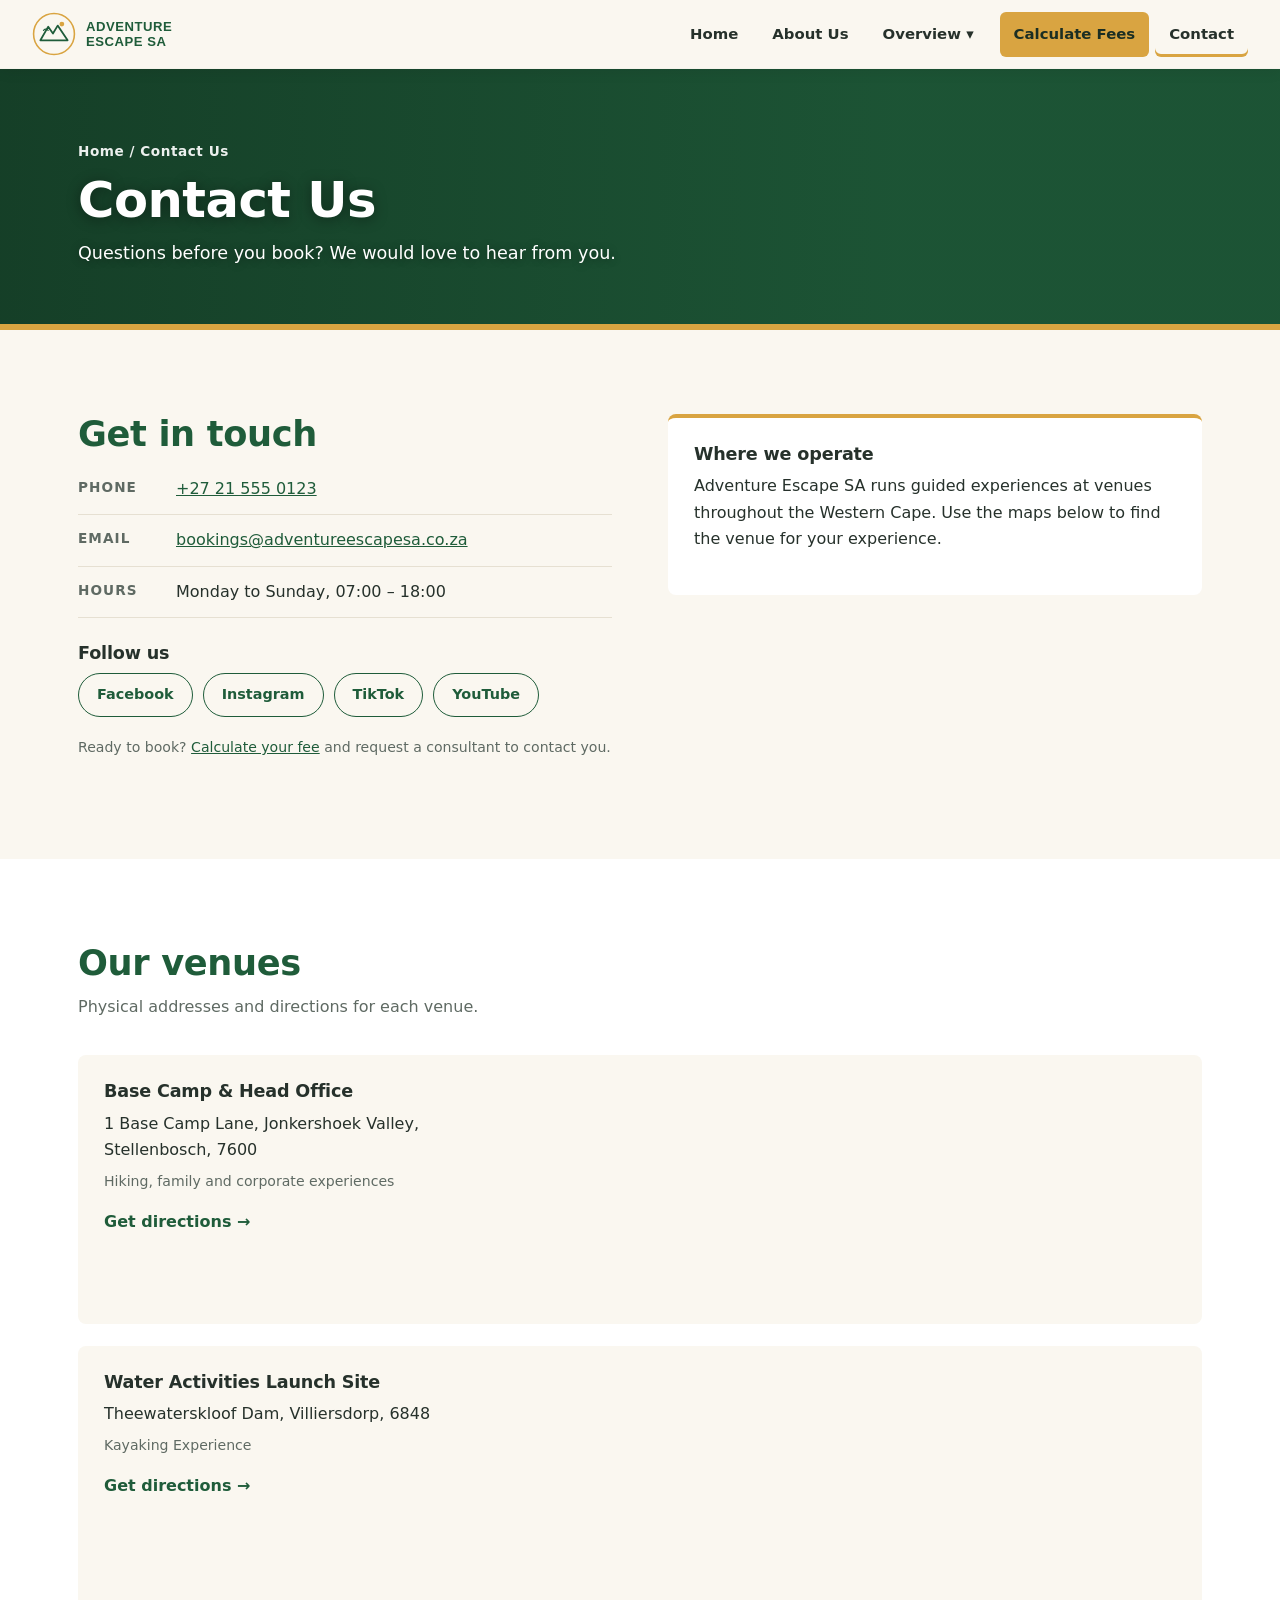
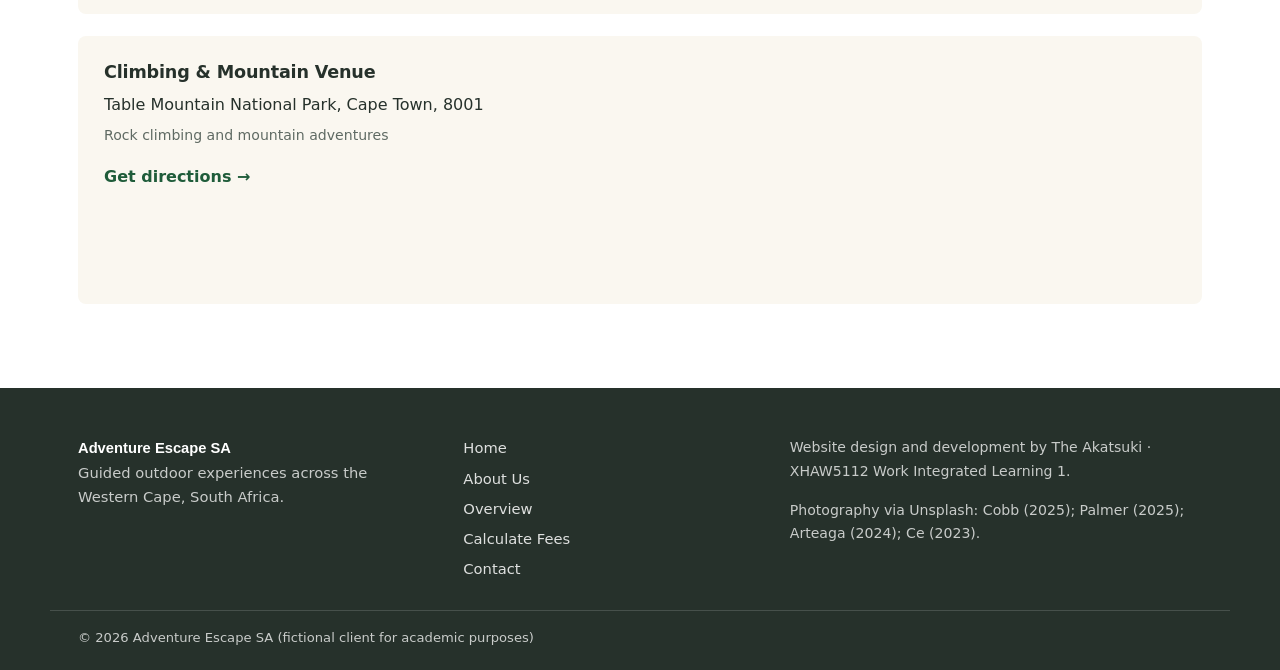
<file: contact.html>
<!DOCTYPE html>
<html lang="en">
<head>
<meta charset="UTF-8">
<meta name="viewport" content="width=device-width, initial-scale=1.0">
<meta name="description" content="Contact Us">
<title>Contact Us | Adventure Escape SA</title>
<link rel="stylesheet" href="style.css">
</head>
<body style="--accent:#D9A441">
<a class="skip-link" href="#main">Skip to main content</a>
<header class="site-header solid" id="siteHeader">
<nav class="navbar" aria-label="Main navigation">
<a class="brand" href="index.html" aria-label="Adventure Escape SA home"><svg class="logo-mark" width="44" height="44" viewBox="0 0 42 42" role="img" aria-label="Adventure Escape SA logo">
<circle cx="21" cy="21" r="19.5" fill="none" stroke="#D9A441" stroke-width="1.5"/>
<path d="M8 27L15.5 14L20 20.5L24.5 13L34 27H8Z" fill="none" stroke="currentColor" stroke-width="1.7" stroke-linejoin="round"/>
<circle cx="28.5" cy="11.5" r="2.3" fill="#D9A441"/>
<path d="M11 17.5q2.2-2.2 4.4 0" stroke="currentColor" stroke-width="1.2" fill="none" stroke-linecap="round"/>
</svg><span class="brand-name">ADVENTURE<br>ESCAPE SA</span></a>
<button class="nav-toggle" id="navToggle" aria-expanded="false" aria-controls="navMenu" aria-label="Open menu"><span></span><span></span><span></span></button>
<div class="nav-menu" id="navMenu"><a class="nav-link" href="index.html">Home</a><a class="nav-link" href="about.html">About Us</a><div class="dropdown"><a class="nav-link" href="overview.html">Overview <span class="caret" aria-hidden="true">&#9662;</span></a><div class="dropdown-panel"><a href="ultimate-adventure-day.html">Ultimate Adventure Day<span>R1,500</span></a><a href="family-explorer-package.html">Family Explorer Package<span>R1,500</span></a><a href="mountain-adventure-package.html">Mountain Adventure Package<span>R1,500</span></a><a href="corporate-team-challenge.html">Corporate Team Challenge<span>R1,500</span></a><hr><a href="ziplining-adventure.html">Ziplining Adventure<span>R750</span></a><a href="kayaking-experience.html">Kayaking Experience<span>R750</span></a><a href="rock-climbing-session.html">Rock Climbing Session<span>R750</span></a></div></div><a class="nav-link nav-cta" href="fees.html">Calculate Fees</a><a class="nav-link" href="contact.html" aria-current="page">Contact</a></div>
</nav>
</header>
<main id="main">
<section class="page-hero" style="--hero:url('https://images.unsplash.com/photo-1766298210616-098dd7ad3822?q=80&w=1800&auto=format&fit=crop')">
<div class="container"><p class="crumbs">Home / Contact Us</p><h1>Contact Us</h1><p class="lead">Questions before you book? We would love to hear from you.</p></div>
</section>
<section class="section">
<div class="container split narrow">
<div><h2>Get in touch</h2>
<ul class="contact-list">
<li><span class="label">Phone</span><a href="tel:+27215550123">+27 21 555 0123</a></li>
<li><span class="label">Email</span><a href="mailto:bookings@adventureescapesa.co.za">bookings@adventureescapesa.co.za</a></li>
<li><span class="label">Hours</span>Monday to Sunday, 07:00 &ndash; 18:00</li>
</ul>
<h3>Follow us</h3>
<div class="social"><a href="https://www.facebook.com/" target="_blank" rel="noopener">Facebook</a><a href="https://www.instagram.com/" target="_blank" rel="noopener">Instagram</a><a href="https://www.tiktok.com/" target="_blank" rel="noopener">TikTok</a><a href="https://www.youtube.com/" target="_blank" rel="noopener">YouTube</a></div>
<p class="small muted">Ready to book? <a href="fees.html">Calculate your fee</a> and request a consultant to contact you.</p></div>
<div class="info-card"><h3>Where we operate</h3><p>Adventure Escape SA runs guided experiences at venues throughout the Western Cape. Use the maps below to find the venue for your experience.</p></div>
</div>
</section>
<section class="section section-alt"><div class="container"><div class="section-head"><h2>Our venues</h2><p>Physical addresses and directions for each venue.</p></div><div class="venues"><article class="venue"><div class="venue-info"><h3>Base Camp &amp; Head Office</h3><address>1 Base Camp Lane, Jonkershoek Valley, Stellenbosch, 7600</address><p class="small muted">Hiking, family and corporate experiences</p><a class="link-arrow" href="https://www.openstreetmap.org/directions?to=-33.9746%2C18.944" target="_blank" rel="noopener">Get directions &rarr;</a></div>
<div class="map-frame"><iframe src="https://www.openstreetmap.org/export/embed.html?bbox=18.9040%2C-33.9996%2C18.9840%2C-33.9496&amp;layer=mapnik&amp;marker=-33.9746%2C18.944" title="Map showing Base Camp &amp; Head Office" loading="lazy"></iframe></div></article><article class="venue"><div class="venue-info"><h3>Water Activities Launch Site</h3><address>Theewaterskloof Dam, Villiersdorp, 6848</address><p class="small muted">Kayaking Experience</p><a class="link-arrow" href="https://www.openstreetmap.org/directions?to=-34.01%2C19.29" target="_blank" rel="noopener">Get directions &rarr;</a></div>
<div class="map-frame"><iframe src="https://www.openstreetmap.org/export/embed.html?bbox=19.2500%2C-34.0350%2C19.3300%2C-33.9850&amp;layer=mapnik&amp;marker=-34.01%2C19.29" title="Map showing Water Activities Launch Site" loading="lazy"></iframe></div></article><article class="venue"><div class="venue-info"><h3>Climbing &amp; Mountain Venue</h3><address>Table Mountain National Park, Cape Town, 8001</address><p class="small muted">Rock climbing and mountain adventures</p><a class="link-arrow" href="https://www.openstreetmap.org/directions?to=-33.9628%2C18.4098" target="_blank" rel="noopener">Get directions &rarr;</a></div>
<div class="map-frame"><iframe src="https://www.openstreetmap.org/export/embed.html?bbox=18.3698%2C-33.9878%2C18.4498%2C-33.9378&amp;layer=mapnik&amp;marker=-33.9628%2C18.4098" title="Map showing Climbing &amp; Mountain Venue" loading="lazy"></iframe></div></article></div></div></section>
</main>
<footer class="site-footer">
<div class="container footer-grid">
<div><strong>Adventure Escape SA</strong><p>Guided outdoor experiences across the Western Cape, South Africa.</p></div>
<div class="footer-links"><a href="index.html">Home</a><a href="about.html">About Us</a><a href="overview.html">Overview</a><a href="fees.html">Calculate Fees</a><a href="contact.html">Contact</a></div>
<div><p class="small">Website design and development by The Akatsuki &middot; XHAW5112 Work Integrated Learning 1.</p>
<p class="small">Photography via Unsplash: Cobb (2025); Palmer (2025); Arteaga (2024); Ce (2023).</p></div>
</div>
<div class="container footer-base"><span>&copy; <span id="year">2026</span> Adventure Escape SA (fictional client for academic purposes)</span></div>
</footer>
<script src="script.js"></script>
</body>
</html>
</file>
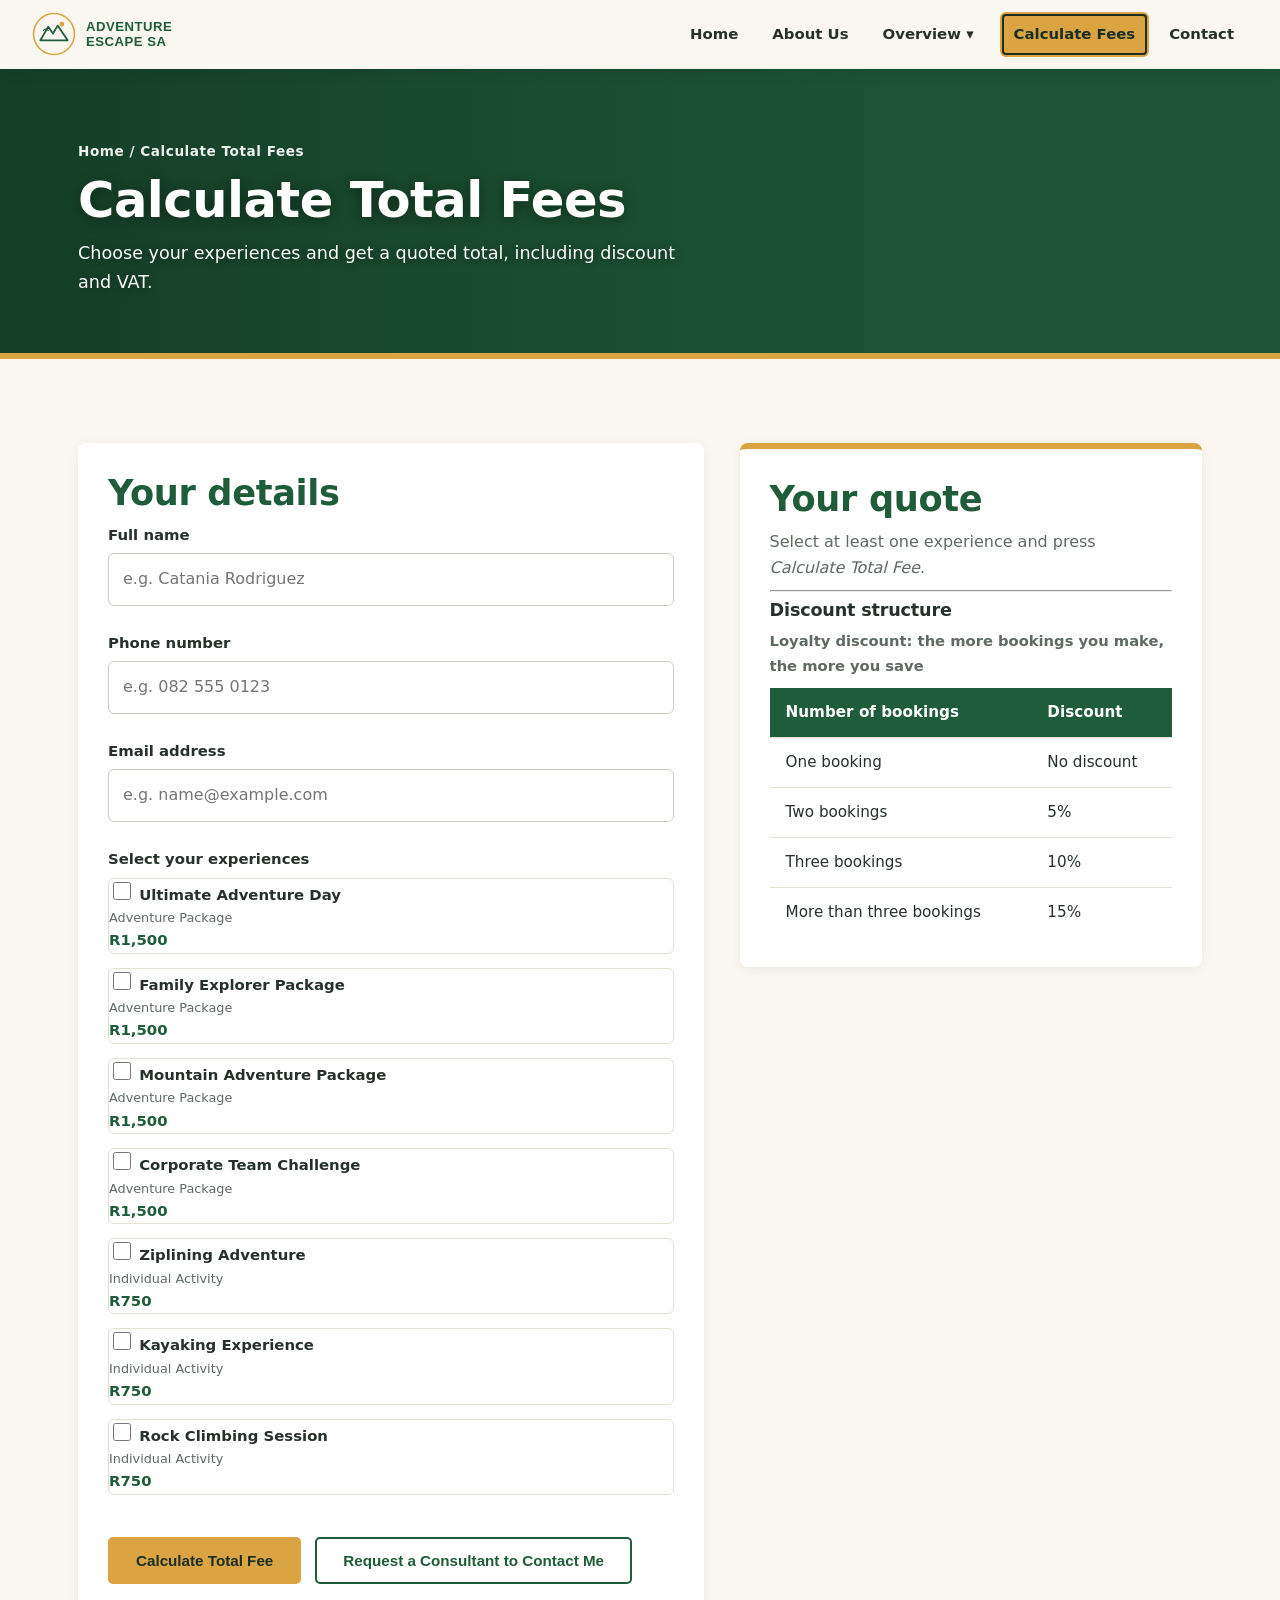
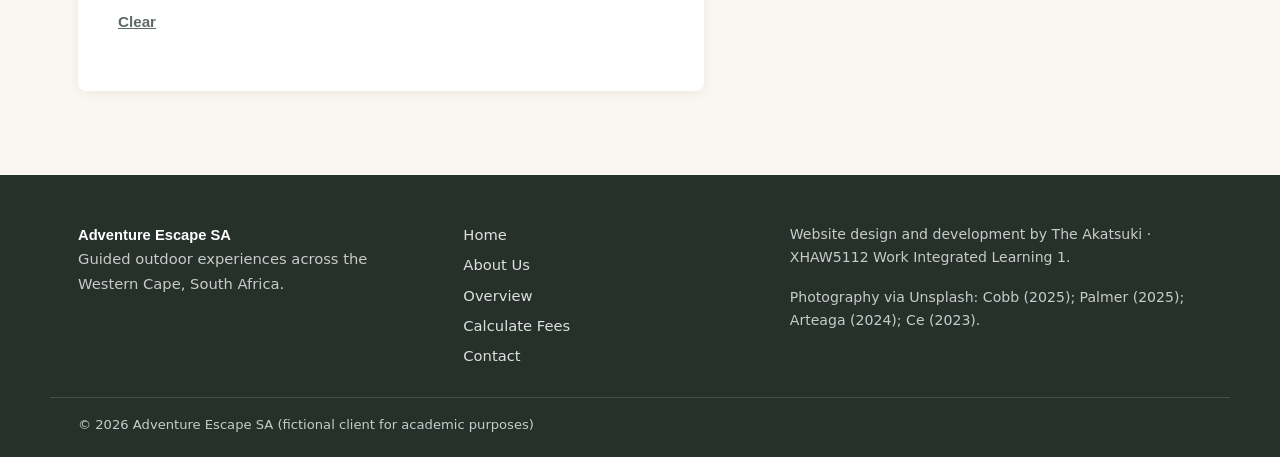
<file: fees.html>
<!DOCTYPE html>
<html lang="en">
    
<head>
<meta charset="UTF-8">
<meta name="viewport" content="width=device-width, initial-scale=1.0">
<meta name="description" content="Calculate Total Fees">
<title>Calculate Total Fees | Adventure Escape SA</title>
<link rel="stylesheet" href="style.css">
</head>

<body style="--accent:#D9A441">
    <a class="skip-link" href="#main">Skip to main content</a>
    <header class="site-header solid" id="siteHeader">
        <nav class="navbar" aria-label="Main navigation">
            <a class="brand" href="index.html" aria-label="Adventure Escape SA home"><svg class="logo-mark" width="44" height="44" viewBox="0 0 42 42" role="img" aria-label="Adventure Escape SA logo">
        <circle cx="21" cy="21" r="19.5" fill="none" stroke="#D9A441" stroke-width="1.5"/>
        <path d="M8 27L15.5 14L20 20.5L24.5 13L34 27H8Z" fill="none" stroke="currentColor" stroke-width="1.7" stroke-linejoin="round"/>
        <circle cx="28.5" cy="11.5" r="2.3" fill="#D9A441"/>
        <path d="M11 17.5q2.2-2.2 4.4 0" stroke="currentColor" stroke-width="1.2" fill="none" stroke-linecap="round"/>
        </svg><span class="brand-name">ADVENTURE<br>ESCAPE SA</span></a>
            <button class="nav-toggle" id="navToggle" aria-expanded="false" aria-controls="navMenu" aria-label="Open menu"><span></span><span></span><span></span></button>
    <div class="nav-menu" id="navMenu">
        <a class="nav-link" href="index.html">Home</a>
        <a class="nav-link" href="about.html">About Us</a>
        <div class="dropdown"><a class="nav-link" href="overview.html">Overview <span class="caret" aria-hidden="true">&#9662;</span></a>
            <div class="dropdown-panel"><a href="ultimate-adventure-day.html">Ultimate Adventure Day<span>R1,500</span></a>
                <a href="family-explorer-package.html">Family Explorer Package<span>R1,500</span></a>
                <a href="mountain-adventure-package.html">Mountain Adventure Package<span>R1,500</span></a>
                <a href="corporate-team-challenge.html">Corporate Team Challenge<span>R1,500</span></a><hr>
                <a href="ziplining-adventure.html">Ziplining Adventure<span>R750</span></a>
                <a href="kayaking-experience.html">Kayaking Experience<span>R750</span></a>
                <a href="rock-climbing-session.html">Rock Climbing Session<span>R750</span></a></div>
            </div>
            <a class="nav-link nav-cta" href="fees.html" aria-current="page">Calculate Fees</a>
            <a class="nav-link" href="contact.html">Contact</a>
        </div>
</nav>
</header>

<main id="main">
<section class="page-hero" style="--hero:url('https://images.unsplash.com/photo-1766298210616-098dd7ad3822?q=80&w=1800&auto=format&fit=crop')">
<div class="container"><p class="crumbs">Home / Calculate Total Fees</p><h1>Calculate Total Fees</h1><p class="lead">Choose your experiences and get a quoted total, including discount and VAT.</p></div>
</section>
<section class="section">

<div class="container fees-layout">
<form id="feesForm" class="form-card" novalidate>
<h2>Your details</h2>
<div class="field">
    <label for="fullName">Full name</label>
    <input type="text" id="fullName" name="fullName" autocomplete="name" placeholder="e.g. Catania Rodriguez">
    <span class="error" id="nameError" role="alert"></span>
</div>
<div class="field">
    <label for="phone">Phone number</label>
    <input type="tel" id="phone" name="phone" autocomplete="tel" placeholder="e.g. 082 555 0123">
    <span class="error" id="phoneError" role="alert"></span>
</div>
<div class="field">
    <label for="email">Email address</label>
    <input type="email" id="email" name="email" autocomplete="email" placeholder="e.g. name@example.com">
    <span class="error" id="emailError" role="alert"></span>
</div>
<fieldset class="field"><legend>Select your experiences</legend>
<div class="checks">
    <label class="check" for="item0">
        <input type="checkbox" id="item0" name="courses" value="Ultimate Adventure Day" data-price="1500">
            <span class="check-name">Ultimate Adventure Day<small>Adventure Package</small></span>
            <span class="check-fee">R1,500</span></label>
    <label class="check" for="item1">
        <input type="checkbox" id="item1" name="courses" value="Family Explorer Package" data-price="1500">
            <span class="check-name">Family Explorer Package<small>Adventure Package</small></span>
            <span class="check-fee">R1,500</span></label>
    <label class="check" for="item2">
        <input type="checkbox" id="item2" name="courses" value="Mountain Adventure Package" data-price="1500">
            <span class="check-name">Mountain Adventure Package<small>Adventure Package</small></span>
            <span class="check-fee">R1,500</span></label>
    <label class="check" for="item3">
        <input type="checkbox" id="item3" name="courses" value="Corporate Team Challenge" data-price="1500">
            <span class="check-name">Corporate Team Challenge<small>Adventure Package</small></span>
            <span class="check-fee">R1,500</span></label><label class="check" for="item4">
        <input type="checkbox" id="item4" name="courses" value="Ziplining Adventure" data-price="750">
            <span class="check-name">Ziplining Adventure<small>Individual Activity</small></span>
            <span class="check-fee">R750</span></label>
    <label class="check" for="item5">
        <input type="checkbox" id="item5" name="courses" value="Kayaking Experience" data-price="750">
            <span class="check-name">Kayaking Experience<small>Individual Activity</small></span>
            <span class="check-fee">R750</span></label><label class="check" for="item6">
        <input type="checkbox" id="item6" name="courses" value="Rock Climbing Session" data-price="750">
            <span class="check-name">Rock Climbing Session<small>Individual Activity</small></span>
            <span class="check-fee">R750</span></label>

<span class="error" id="itemsError" role="alert"></span></fieldset>
<div class="btn-row">
    <button type="button" class="btn btn-primary" id="calcBtn">Calculate Total Fee</button>
    <button type="submit" class="btn btn-outline">Request a Consultant to Contact Me</button>
    <button type="reset" class="btn btn-text" id="resetBtn">Clear</button>
</div>
<p class="form-status" id="formStatus" role="status"></p>
</form>

<aside class="quote-card" aria-live="polite">
<h2>Your quote</h2>
<div id="quoteEmpty" class="muted">Select at least one experience and press <em>Calculate Total Fee</em>.
</div>

<div id="quoteOut" hidden>
<table class="data-table compact"><caption class="sr-only">Selected experiences</caption><thead><tr><th scope="col">Experience</th><th scope="col">Fee</th></tr></thead><tbody id="quoteRows"></tbody></table>
<dl class="totals"><div><dt>Bookings selected</dt><dd id="qCount">0</dd></div><div><dt>Subtotal</dt><dd id="qSub">R0.00</dd></div><div><dt id="qDiscLabel">Discount</dt><dd id="qDisc">&minus;R0.00</dd></div><div><dt>VAT (15%)</dt><dd id="qVat">R0.00</dd></div><div class="grand"><dt>Total quoted fee</dt><dd id="qTotal">R0.00</dd></div></dl>
<p class="small muted">This is a quoted fee only and not a formal invoice.</p>
</div>

<hr><h3>Discount structure</h3><table class="data-table">
<caption>Loyalty discount: the more bookings you make, the more you save</caption>
<thead><tr><th scope="col">Number of bookings</th><th scope="col">Discount</th></tr></thead>
<tbody><tr><td>One booking</td><td>No discount</td></tr><tr><td>Two bookings</td><td>5%</td></tr><tr><td>Three bookings</td><td>10%</td></tr><tr><td>More than three bookings</td><td>15%</td></tr></tbody>
</table>

</aside>
</div>
</section>
</main>
<footer class="site-footer">
<div class="container footer-grid">
<div><strong>Adventure Escape SA</strong><p>Guided outdoor experiences across the Western Cape, South Africa.</p></div>
<div class="footer-links"><a href="index.html">Home</a><a href="about.html">About Us</a><a href="overview.html">Overview</a><a href="fees.html">Calculate Fees</a><a href="contact.html">Contact</a></div>
<div><p class="small">Website design and development by The Akatsuki &middot; XHAW5112 Work Integrated Learning 1.</p>
<p class="small">Photography via Unsplash: Cobb (2025); Palmer (2025); Arteaga (2024); Ce (2023).</p></div>
</div>
<div class="container footer-base"><span>&copy; <span id="year">2026</span> Adventure Escape SA (fictional client for academic purposes)</span></div>
</footer>
<script src="script.js"></script>

</body>

</html>
                        </div>
</file>
<file: style.css>
/* Adventure Escape SA - shared stylesheet | The Akatsuki | XHAW5112 */
:root{
  --forest:#2E7D4F; --forest-deep:#1F5C3A; --sky:#4FA8D8; --gold:#D9A441; --gold-deep:#B9843A;
  --cream:#FAF7F0; --charcoal:#26312B; --muted:#5f6a63; --white:#fff; --line:#e6e0d2;
  --accent:#D9A441; --radius:8px;
}
*{box-sizing:border-box}
html{scroll-behavior:smooth}
body{margin:0;font-family:'Lato','Segoe UI',system-ui,sans-serif;color:var(--charcoal);background:var(--cream);line-height:1.65}
img{max-width:100%;display:block}
a{color:var(--forest-deep)}
h1,h2,h3{font-family:'Montserrat','Segoe UI',system-ui,sans-serif;line-height:1.15;margin:0 0 .6rem;letter-spacing:-.01em}
h1{font-weight:800}h2{font-weight:800;font-size:clamp(1.6rem,3vw,2.2rem);color:var(--forest-deep)}h3{font-weight:700;font-size:1.1rem}
p{margin:0 0 1rem}
.container{max-width:1180px;margin:0 auto;padding:0 28px}
.center{text-align:center}.small{font-size:.88rem}.muted{color:var(--muted)}.mt{margin-top:2.5rem}
.sr-only{position:absolute;width:1px;height:1px;overflow:hidden;clip:rect(0 0 0 0);white-space:nowrap}
.skip-link{position:absolute;left:-999px;top:8px;background:var(--gold);color:#1b2e23;padding:8px 14px;z-index:300;border-radius:4px}
.skip-link:focus{left:8px}
:focus-visible{outline:3px solid var(--sky);outline-offset:2px}

/* ---------- header / navigation bar ---------- */
.site-header{position:fixed;top:0;left:0;right:0;z-index:200;transition:background .3s,box-shadow .3s}
.site-header.solid,.site-header.scrolled{background:rgba(250,247,240,.98);box-shadow:0 2px 14px rgba(0,0,0,.08)}
.navbar{max-width:1280px;margin:0 auto;display:flex;align-items:center;justify-content:space-between;padding:12px 32px;gap:24px}
.brand{display:flex;align-items:center;gap:10px;text-decoration:none;color:#fff;transition:color .3s}
.brand-name{font-family:'Montserrat',sans-serif;font-weight:800;font-size:.82rem;line-height:1.2;letter-spacing:.04em}
.solid .brand,.scrolled .brand{color:var(--forest-deep)}
.nav-menu{display:flex;align-items:center;gap:6px}
.nav-link{display:inline-block;padding:10px 14px;border-radius:6px;text-decoration:none;font-weight:700;font-size:.93rem;color:#fff;transition:color .2s,background .2s}
.solid .nav-link,.scrolled .nav-link{color:var(--charcoal)}
.nav-link:hover{color:var(--gold-deep)}
.over-hero:not(.scrolled) .nav-link:hover{color:var(--gold)}
.nav-link[aria-current="page"]{box-shadow:inset 0 -3px 0 var(--gold)}
.nav-cta{background:var(--gold);color:#1b2e23!important;margin-left:6px}
.nav-cta:hover{background:#c9953f}
.nav-cta[aria-current="page"]{box-shadow:none;outline:2px solid #1b2e23;outline-offset:-4px}
.dropdown{position:relative}
.dropdown-panel{position:absolute;top:100%;left:0;min-width:290px;background:#fff;border-radius:var(--radius);box-shadow:0 14px 34px rgba(0,0,0,.18);padding:8px;opacity:0;visibility:hidden;transform:translateY(6px);transition:.2s}
.dropdown:hover .dropdown-panel,.dropdown:focus-within .dropdown-panel{opacity:1;visibility:visible;transform:none}
.dropdown-panel a{display:flex;justify-content:space-between;gap:16px;padding:9px 12px;border-radius:5px;text-decoration:none;color:var(--charcoal);font-weight:600;font-size:.92rem}
.dropdown-panel a span{color:var(--gold-deep);font-weight:800}
.dropdown-panel a:hover{background:var(--cream)}
.dropdown-panel hr{border:0;border-top:1px solid var(--line);margin:6px 4px}
.nav-toggle{display:none;background:transparent;border:0;padding:10px;cursor:pointer}
.nav-toggle span{display:block;width:24px;height:2.5px;background:#fff;margin:5px 0;border-radius:2px;transition:.2s}
.solid .nav-toggle span,.scrolled .nav-toggle span{background:var(--charcoal)}

/* ---------- hero (home) ---------- */
.hero{position:relative;min-height:100vh;display:flex;align-items:flex-end;overflow:hidden;background:#1f5c3a var(--hero) center/cover no-repeat}
.hero::before{content:"";position:absolute;inset:-4%;background:var(--hero) center/cover no-repeat;animation:kenBurns 22s ease-in-out infinite alternate}
.hero::after{content:"";position:absolute;inset:0;background:linear-gradient(180deg,rgba(0,0,0,.22) 0%,rgba(0,0,0,0) 28%,rgba(10,40,25,.12) 55%,rgba(10,40,25,.62) 100%)}
@keyframes kenBurns{from{transform:scale(1)}to{transform:scale(1.12)}}
.sun-glow{position:absolute;top:10%;right:12%;width:140px;height:140px;border-radius:50%;background:radial-gradient(circle,rgba(255,226,150,.85),rgba(255,226,150,0) 70%);z-index:1}
.hero-content{position:relative;z-index:2;width:100%;max-width:1280px;padding:140px 32px 96px}
.hero h1{color:#fff;font-size:clamp(2.2rem,5.6vw,4rem);max-width:760px;text-shadow:0 2px 18px rgba(0,0,0,.45)}
.hero .lead{color:#fff;font-size:1.15rem;max-width:560px;text-shadow:0 1px 10px rgba(0,0,0,.5)}
.kicker{color:var(--gold);font-weight:800;letter-spacing:.14em;font-size:.82rem;text-shadow:0 1px 8px rgba(0,0,0,.5)}
.btn-row{display:flex;flex-wrap:wrap;gap:14px;margin-top:1.4rem}
.btn{display:inline-block;padding:13px 26px;border-radius:5px;font:800 .95rem 'Montserrat',sans-serif;text-decoration:none;border:2px solid transparent;cursor:pointer;transition:.2s}
.btn-primary{background:var(--gold);color:#1b2e23}.btn-primary:hover{background:#c9953f}
.btn-outline{border-color:var(--forest-deep);color:var(--forest-deep);background:transparent}.btn-outline:hover{background:var(--forest-deep);color:#fff}
.hero .btn-ghost{border-color:#fff;color:#fff;background:rgba(255,255,255,.08)}.hero .btn-ghost:hover{background:rgba(255,255,255,.22)}
.btn-text{background:transparent;color:var(--muted);text-decoration:underline;padding-inline:8px}

/* ---------- inner page banner ---------- */
.page-hero{position:relative;margin-top:68px;padding:72px 0 56px;color:#fff;background:#1f5c3a var(--hero) center/cover no-repeat;border-bottom:6px solid var(--accent)}
.page-hero::before{content:"";position:absolute;inset:0;background:linear-gradient(90deg,rgba(15,45,28,.62),rgba(15,45,28,.18) 70%)}
.page-hero .container{position:relative}
.page-hero h1{font-size:clamp(2rem,4.4vw,3.1rem);text-shadow:0 2px 14px rgba(0,0,0,.4)}
.page-hero .lead{font-size:1.1rem;max-width:620px;margin:0;text-shadow:0 1px 8px rgba(0,0,0,.4)}
.crumbs{font-size:.85rem;font-weight:700;letter-spacing:.04em;opacity:.92;margin-bottom:.6rem}

/* ---------- sections ---------- */
.section{padding:84px 0}.section-alt{background:#fff}
.section-head{max-width:660px;margin-bottom:2.2rem}.section-head p{color:var(--muted)}
.intro-grid,.split{display:grid;grid-template-columns:1.1fr .9fr;gap:56px;align-items:center}
.split.narrow{grid-template-columns:1fr 1fr;align-items:start}
.highlights{list-style:none;margin:0;padding:0;display:grid;grid-template-columns:1fr 1fr;gap:16px}
.highlights li{background:#fff;border-radius:var(--radius);padding:22px;border-top:4px solid var(--gold)}
.highlights strong{display:block;font:800 2rem 'Montserrat',sans-serif;color:var(--gold-deep)}
.highlights span{color:var(--muted);font-size:.9rem}
.card-grid{display:grid;gap:22px}
.card-grid.four{grid-template-columns:repeat(4,1fr)}.card-grid.three{grid-template-columns:repeat(3,1fr)}
.card{background:#fff;border-radius:var(--radius);overflow:hidden;border-top:5px solid var(--accent);box-shadow:0 2px 10px rgba(0,0,0,.05);transition:transform .25s,box-shadow .25s;display:flex;flex-direction:column}
.section-alt .card{background:var(--cream)}
.card:hover{transform:translateY(-5px);box-shadow:0 16px 32px rgba(0,0,0,.12)}
.card-media img{width:100%;aspect-ratio:16/10;object-fit:cover}
.card-body{padding:18px 20px 20px;display:flex;flex-direction:column;flex:1}
.card-body h3 a{text-decoration:none;color:var(--charcoal)}
.card-body p{font-size:.93rem;color:var(--muted)}
.card-foot{margin-top:auto;display:flex;justify-content:space-between;align-items:center;gap:10px}
.tag{font-size:.75rem;font-weight:800;letter-spacing:.08em;text-transform:uppercase;color:var(--accent);filter:brightness(.8);margin-bottom:.3rem}
.price{font:800 1.1rem 'Montserrat',sans-serif;color:var(--forest-deep)}
.link-arrow{font-weight:800;text-decoration:none;color:var(--forest-deep)}.link-arrow:hover{text-decoration:underline}
.info-card{background:#fff;border-radius:var(--radius);padding:26px;border-top:4px solid var(--gold)}
.section-alt .info-card{background:var(--cream)}
.info-card ul{padding-left:1.1rem;margin:0}
.band{background:var(--forest-deep);color:#fff;padding:56px 0}.band h2{color:#fff}
.band-inner{display:flex;justify-content:space-between;align-items:center;gap:24px;flex-wrap:wrap}
.band p{margin:0;color:rgba(255,255,255,.85)}
.figure{margin:0}.figure img{width:100%;border-radius:var(--radius);aspect-ratio:4/3;object-fit:cover;border-top:6px solid var(--accent)}
.figure figcaption{font-size:.78rem;color:var(--muted);margin-top:6px}
.facts{display:grid;grid-template-columns:1fr 1fr;gap:12px;margin:1.4rem 0 0}
.facts div{background:#fff;border-radius:6px;padding:12px 14px}.facts dt{font-size:.75rem;text-transform:uppercase;letter-spacing:.08em;color:var(--muted);font-weight:800}.facts dd{margin:0;font-weight:700}
.ticks{list-style:none;padding:0;margin:0 0 1.4rem}
.ticks li{padding-left:28px;position:relative;margin-bottom:.45rem}
.ticks li::before{content:"";position:absolute;left:2px;top:.45em;width:12px;height:7px;border-left:3px solid var(--accent);border-bottom:3px solid var(--accent);transform:rotate(-45deg)}
.fee-card{display:flex;justify-content:space-between;align-items:center;gap:16px;flex-wrap:wrap;background:#fff;border-radius:var(--radius);padding:18px 22px;border-left:6px solid var(--accent);margin:1.2rem 0 .8rem}
.fee-label{display:block;font-size:.78rem;text-transform:uppercase;letter-spacing:.08em;color:var(--muted);font-weight:800}
.fee-amount{font:800 2rem 'Montserrat',sans-serif;color:var(--forest-deep)}
.mini-row{display:grid;grid-template-columns:repeat(3,1fr);gap:16px;margin:1rem 0 1.4rem}
.mini{display:flex;justify-content:space-between;gap:12px;background:var(--cream);padding:16px 18px;border-radius:var(--radius);text-decoration:none;color:var(--charcoal);border-left:5px solid var(--accent)}
.mini span{font-weight:800;color:var(--gold-deep)}.mini:hover{box-shadow:0 8px 20px rgba(0,0,0,.1)}

/* ---------- tables ---------- */
.table-wrap{overflow-x:auto}
.data-table{width:100%;border-collapse:collapse;background:#fff;border-radius:var(--radius);overflow:hidden}
.data-table caption{text-align:left;font-weight:700;color:var(--muted);padding:0 0 10px;font-size:.92rem}
.data-table th,.data-table td{text-align:left;padding:12px 16px;border-bottom:1px solid var(--line);font-size:.95rem}
.data-table th{background:var(--forest-deep);color:#fff;font-weight:700}
.data-table tbody tr:last-child td{border-bottom:0}
.data-table.compact th,.data-table.compact td{padding:9px 12px;font-size:.9rem}

/* ---------- fees form ---------- */
.fees-layout{display:grid;grid-template-columns:1.15fr .85fr;gap:36px;align-items:start}
.form-card,.quote-card{background:#fff;border-radius:var(--radius);padding:30px;box-shadow:0 2px 12px rgba(0,0,0,.06)}
.quote-card{position:sticky;top:90px;border-top:6px solid var(--gold)}
.field{margin:0 0 1.2rem;border:0;padding:0}
.field label,.field legend{display:block;font-weight:800;margin-bottom:6px;font-size:.93rem;padding:0}
input[type=text],input[type=tel],input[type=email]{width:100%;padding:12px 14px;border:1.5px solid #d3cdbd;border-radius:6px;font:inherit;background:#fff}
input.invalid{border-color:#b3261e;background:#fff7f6}
.error{display:block;color:#b3261e;font-size:.85rem;margin-top:5px;min-height:1px}
.checks{display:grid;gap:8px}
.check{display:flex;align-items:center;gap:12px;padding:12px 14px;border:1.5px solid var(--line);border-radius:6px;cursor:pointer;transition:.15s}
.check:hover{border-color:var(--gold)}.check:has(input:checked){border-color:var(--forest);background:#f1f8f3}
.check input{width:18px;height:18px;accent-color:var(--forest)}
.check-name{flex:1;font-weight:700}.check-name small{display:block;font-weight:400;color:var(--muted);font-size:.8rem}
.check-fee{font-weight:800;color:var(--forest-deep)}
.form-status{margin:1rem 0 0;font-weight:700}.form-status.ok{color:var(--forest-deep)}.form-status.bad{color:#b3261e}
.totals{margin:1rem 0}.totals div{display:flex;justify-content:space-between;padding:7px 0;border-bottom:1px dashed var(--line)}
.totals dt{color:var(--muted)}.totals dd{margin:0;font-weight:700}
.totals .grand{border-bottom:0;font-size:1.25rem;padding-top:12px}.totals .grand dt{color:var(--charcoal);font-weight:800}.totals .grand dd{color:var(--forest-deep);font-weight:800}

/* ---------- contact ---------- */
.contact-list{list-style:none;padding:0;margin:0 0 1.6rem}
.contact-list li{padding:12px 0;border-bottom:1px solid var(--line);display:flex;gap:18px;flex-wrap:wrap}
.contact-list .label{width:80px;font-weight:800;color:var(--muted);font-size:.85rem;text-transform:uppercase;letter-spacing:.08em}
.social{display:flex;gap:10px;flex-wrap:wrap;margin-bottom:1.2rem}
.social a{padding:9px 18px;border-radius:30px;border:1.5px solid var(--forest-deep);text-decoration:none;font-weight:800;font-size:.9rem}
.social a:hover{background:var(--forest-deep);color:#fff}
.venues{display:grid;gap:22px}
.venue{display:grid;grid-template-columns:.8fr 1.2fr;background:var(--cream);border-radius:var(--radius);overflow:hidden}
.venue-info{padding:26px}.venue address{font-style:normal;margin-bottom:.4rem}
.map-frame{min-height:260px}.map-frame iframe{width:100%;height:100%;min-height:260px;border:0}

/* ---------- footer ---------- */
.site-footer{background:var(--charcoal);color:rgba(255,255,255,.75);padding:48px 0 22px;font-size:.92rem}
.site-footer strong{color:#fff;font-family:'Montserrat',sans-serif}
.footer-grid{display:grid;grid-template-columns:1.2fr 1fr 1.4fr;gap:32px}
.footer-links{display:flex;flex-direction:column;gap:6px}.footer-links a{color:rgba(255,255,255,.85);text-decoration:none}.footer-links a:hover{color:var(--gold)}
.footer-base{margin-top:28px;padding-top:16px;border-top:1px solid rgba(255,255,255,.15);font-size:.82rem}

/* ---------- responsive ---------- */
@media (max-width:1000px){
  .card-grid.four{grid-template-columns:repeat(2,1fr)}.card-grid.three{grid-template-columns:repeat(2,1fr)}
  .intro-grid,.split,.split.narrow,.fees-layout,.footer-grid,.venue{grid-template-columns:1fr}
  .quote-card{position:static}.mini-row{grid-template-columns:1fr}
}
@media (max-width:860px){
  .nav-toggle{display:block}
  .nav-menu{position:absolute;top:100%;left:0;right:0;background:#fff;flex-direction:column;align-items:stretch;padding:10px 20px 18px;gap:2px;display:none;box-shadow:0 14px 24px rgba(0,0,0,.14)}
  .nav-menu.open{display:flex}
  .nav-menu .nav-link{color:var(--charcoal)}
  .nav-cta{margin:6px 0 0;text-align:center}
  .dropdown-panel{position:static;opacity:1;visibility:visible;transform:none;box-shadow:none;padding:0 0 0 12px;min-width:0}
}
@media (max-width:560px){
  .card-grid.four,.card-grid.three{grid-template-columns:1fr}.container{padding:0 20px}.navbar{padding:10px 18px}
  .highlights,.facts{grid-template-columns:1fr}.section{padding:60px 0}.hero-content{padding:120px 18px 70px}
}
@media (prefers-reduced-motion:reduce){.hero::before{animation:none}html{scroll-behavior:auto}*{transition:none!important}}
</file>
